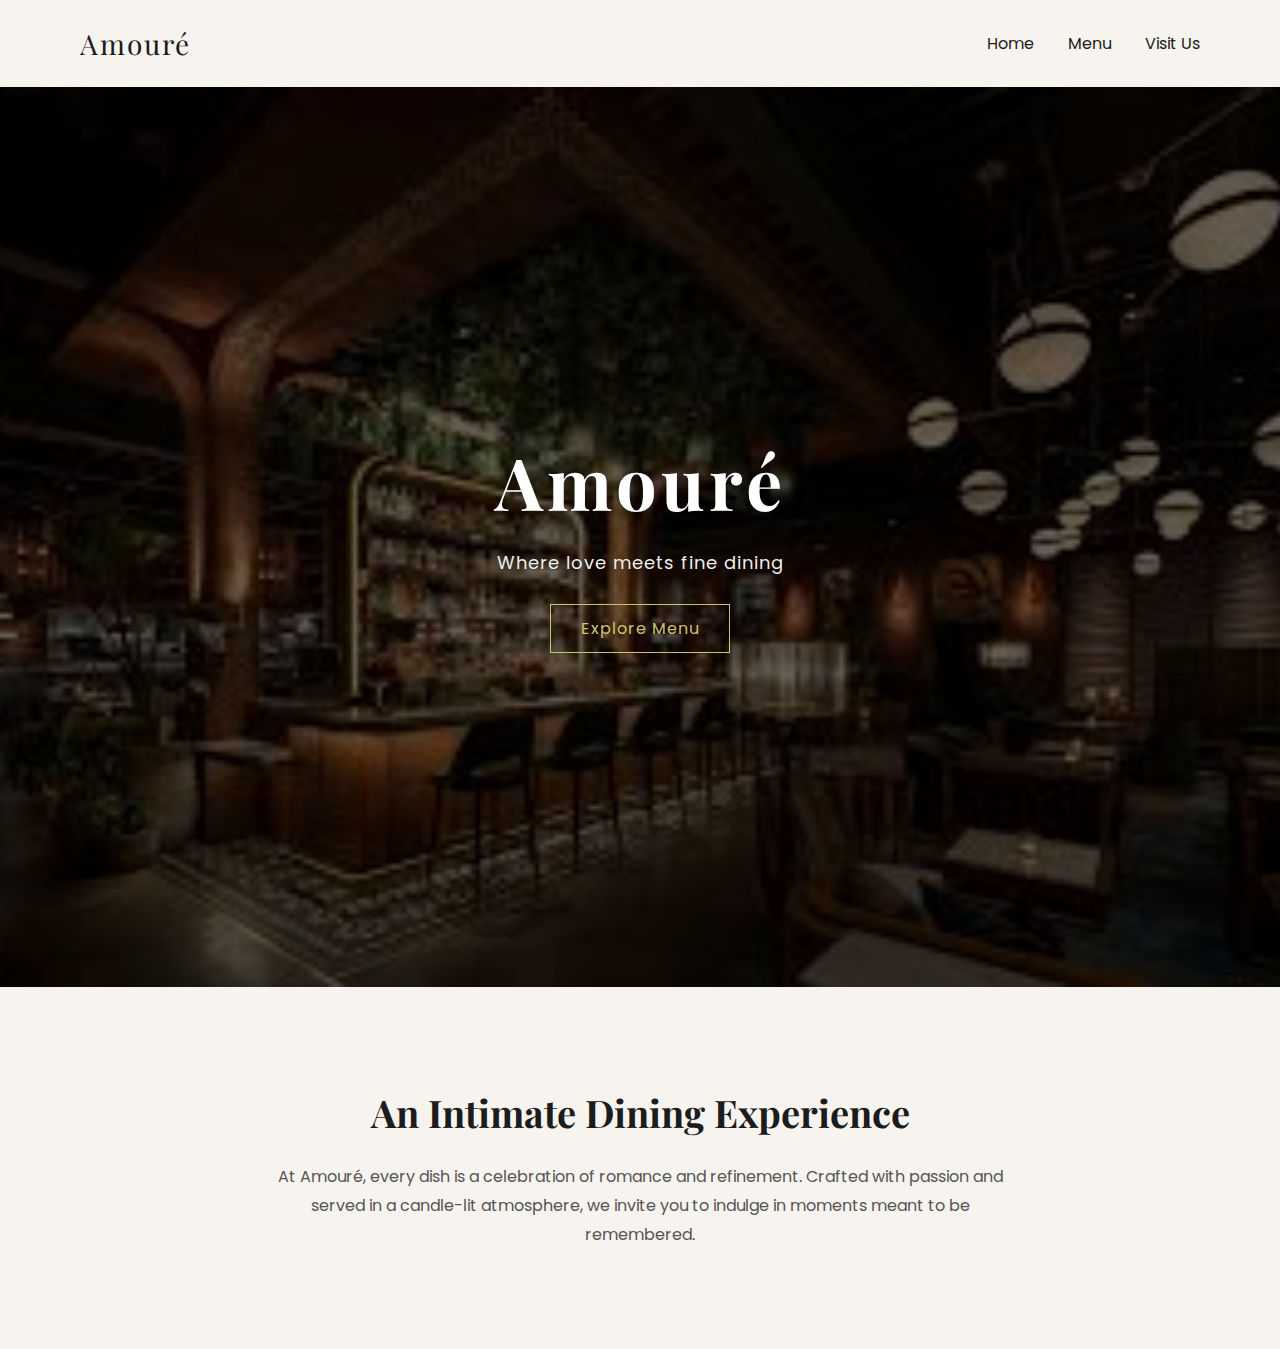
<file: index.html>
<!DOCTYPE html>
<html lang="en">
<head>
    <meta charset="UTF-8">
    <title>Amouré | Fine Dining</title>
    <meta name="viewport" content="width=device-width, initial-scale=1.0">

    <!-- Google Fonts -->
    <link href="https://fonts.googleapis.com/css2?family=Playfair+Display:wght@400;600&family=Poppins:wght@300;400;500&display=swap" rel="stylesheet">

    <!-- CSS -->
    <link rel="stylesheet" href="css/style.css">
</head>
<body>

<!-- ================= NAVBAR ================= -->
<header class="navbar">
    <div class="logo">Amouré</div>
    <nav>
        <a href="index.html">Home</a>
        <a href="menu.html">Menu</a>
        <a href="contact.html">Visit Us</a>
    </nav>
</header>

<!-- ================= HERO ================= -->
<section class="hero">
    <div class="overlay"></div>

    <div class="hero-content reveal">
        <h1>Amouré</h1>
        <p>Where love meets fine dining</p>
        <a href="menu.html" class="btn">Explore Menu</a>
    </div>
</section>

<!-- ================= ABOUT ================= -->
<section class="about-preview reveal">
    <h2>An Intimate Dining Experience</h2>
    <p>
        At Amouré, every dish is a celebration of romance and refinement.
        Crafted with passion and served in a candle-lit atmosphere,
        we invite you to indulge in moments meant to be remembered.
    </p>
</section>

<!-- ================= JS ================= -->
<script src="js/script.js"></script>
</body>
</html>
</file>
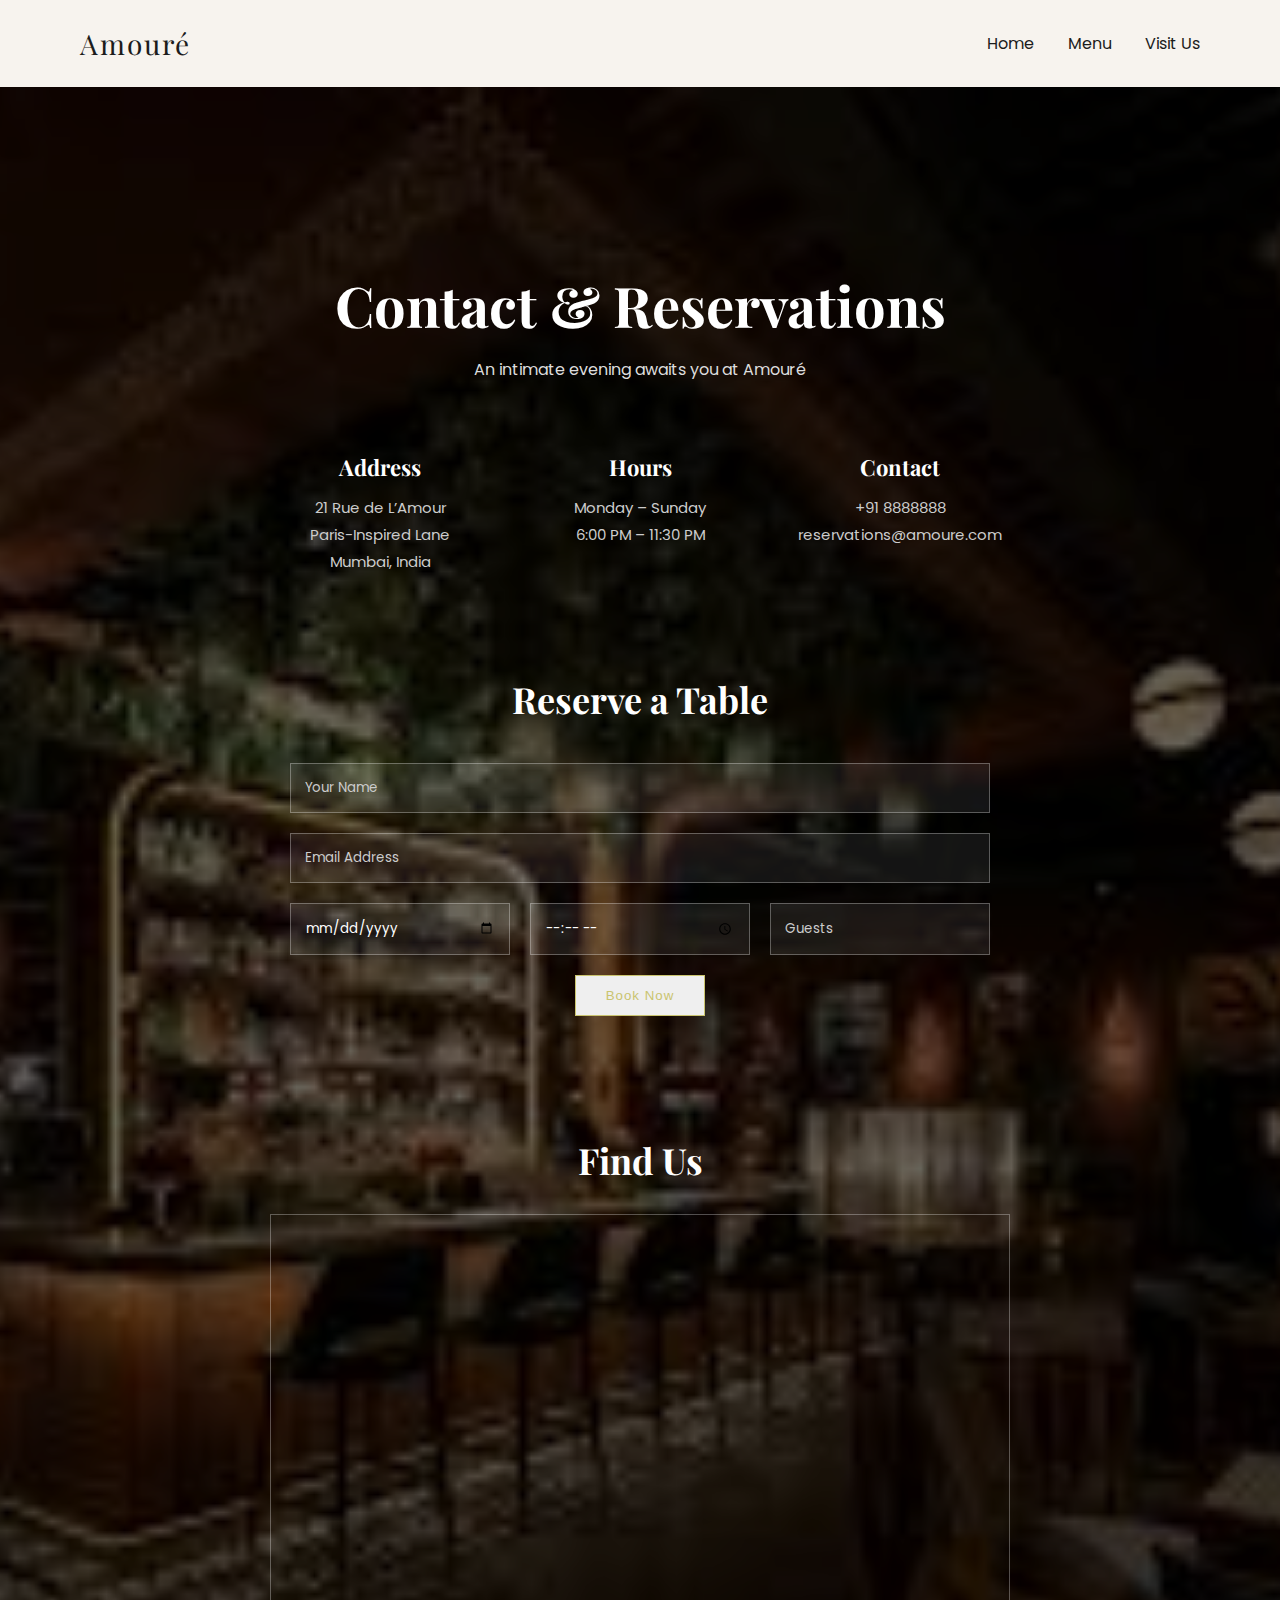
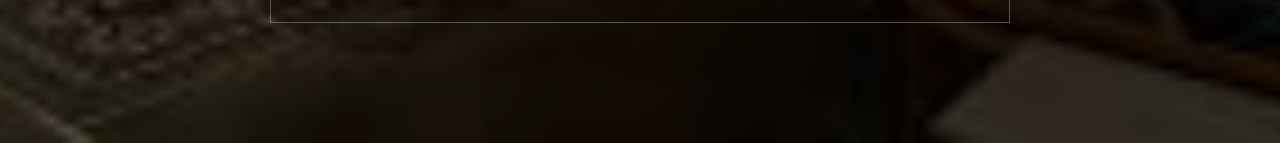
<file: contact.html>
<!DOCTYPE html>
<html lang="en">
<head>
    <meta charset="UTF-8">
    <title>Amouré | Contact & Reservations</title>
    <meta name="viewport" content="width=device-width, initial-scale=1.0">

    <!-- Google Fonts -->
    <link href="https://fonts.googleapis.com/css2?family=Playfair+Display:wght@400;600&family=Poppins:wght@300;400;500&display=swap" rel="stylesheet">

    <!-- CSS -->
    <link rel="stylesheet" href="css/style.css">
</head>
<body>

<!-- Navbar -->
<header class="navbar">
    <div class="logo">Amouré</div>
    <nav>
        <a href="index.html">Home</a>
        <a href="menu.html">Menu</a>
        <a href="contact.html">Visit Us</a>
    </nav>
</header>

<!-- Contact Hero -->
<section class="contact-hero">
    <div class="overlay"></div>

    <div class="contact-content reveal">
        <h1>Contact & Reservations</h1>
        <p class="contact-subtitle">
            An intimate evening awaits you at Amouré
        </p>

        <!-- Contact Info -->
        <div class="contact-box">
            <div class="contact-item">
                <h3>Address</h3>
                <p>
                    21 Rue de L’Amour<br>
                    Paris-Inspired Lane<br>
                    Mumbai, India
                </p>
            </div>

            <div class="contact-item">
                <h3>Hours</h3>
                <p>
                    Monday – Sunday<br>
                    6:00 PM – 11:30 PM
                </p>
            </div>

            <div class="contact-item">
                <h3>Contact</h3>
                <p>
                    +91 8888888 <br>
                    reservations@amoure.com
                </p>
            </div>
        </div>

        <!-- Reservation Form -->
        <div class="reservation">
            <h2>Reserve a Table</h2>

            <form class="reservation-form">
                <input type="text" placeholder="Your Name" required>
                <input type="email" placeholder="Email Address" required>

                <div class="form-row">
                    <input type="date" required>
                    <input type="time" required>
                    <input type="number" placeholder="Guests" min="1" required>
                </div>

                <button type="submit" class="btn">Book Now</button>
            </form>
        </div>

        <!-- Google Map -->
        <div class="map-section">
            <h2>Find Us</h2>
            <div class="map-box">
                <iframe
                    src="https://maps.google.com/maps?q=mumbai&t=&z=13&ie=UTF8&iwloc=&output=embed"
                    loading="lazy">
                </iframe>
            </div>
        </div>

    </div>
</section>

<script src="js/script.js"></script>
</body>
</html>
</file>
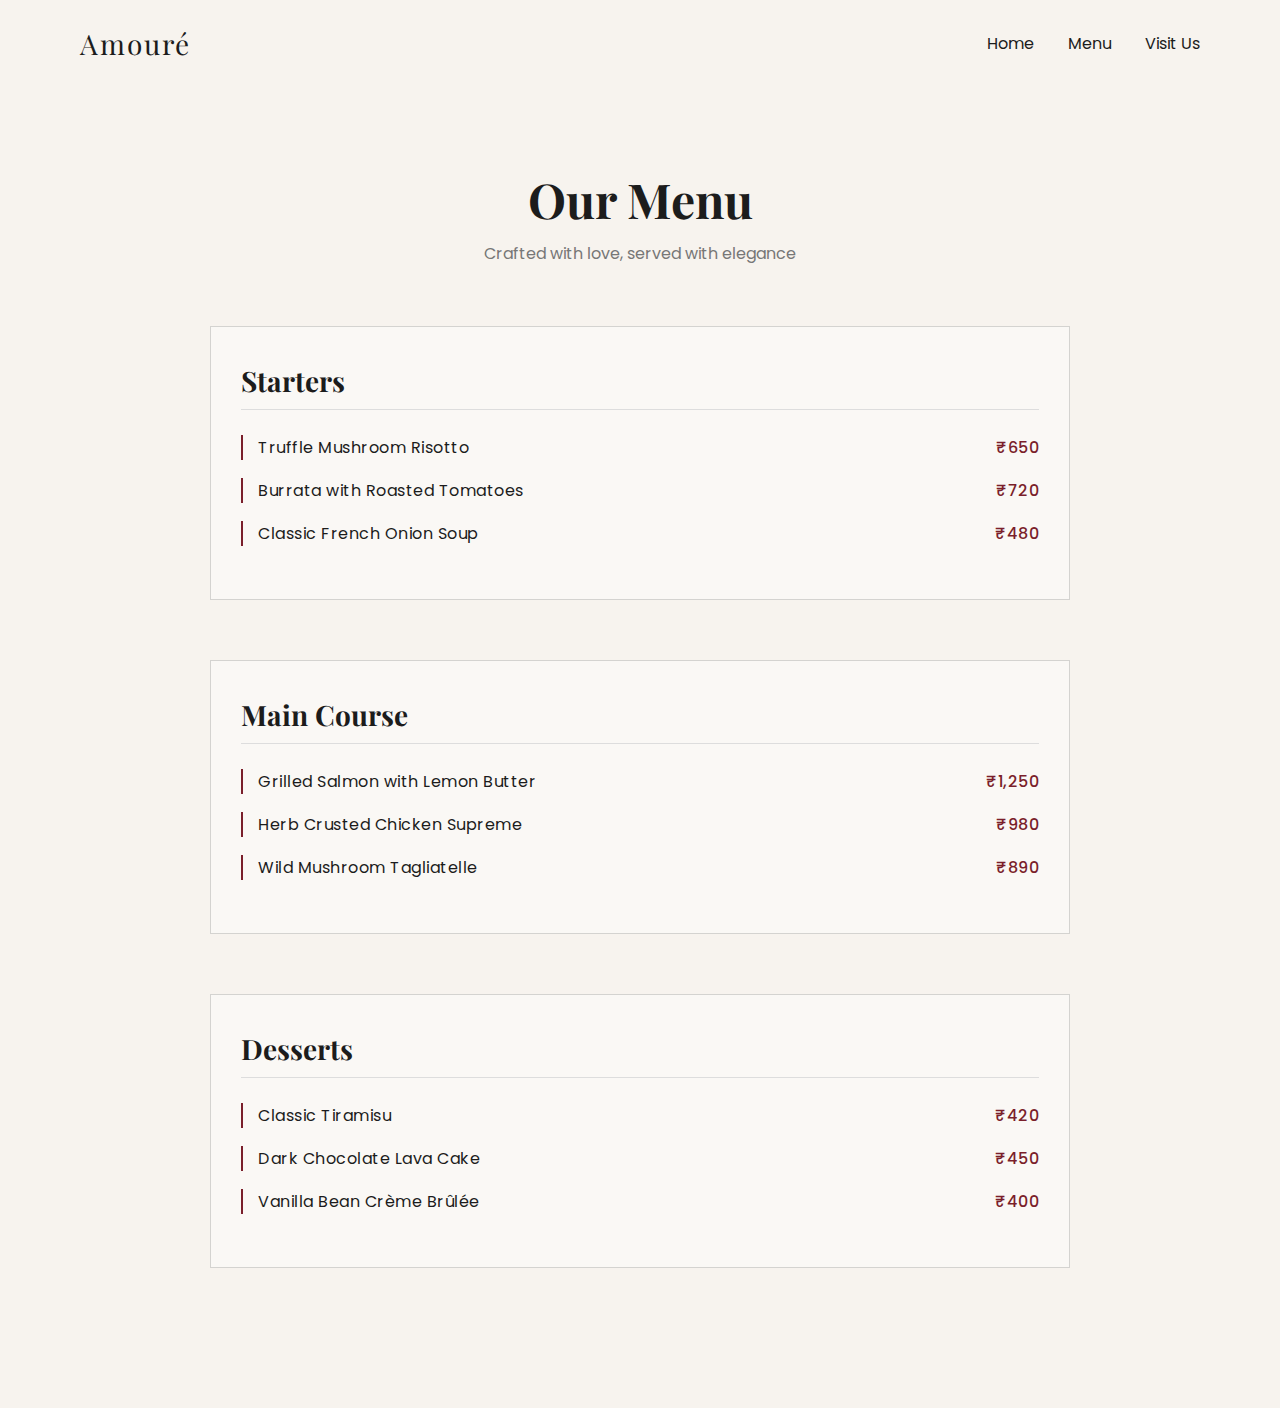
<file: menu.html>
<!DOCTYPE html>
<html lang="en">
<head>
    <meta charset="UTF-8">
    <title>Amouré | Menu</title>
    <meta name="viewport" content="width=device-width, initial-scale=1.0">

    <!-- Google Fonts -->
    <link href="https://fonts.googleapis.com/css2?family=Playfair+Display:wght@400;600&family=Poppins:wght@300;400;500&display=swap" rel="stylesheet">

    <!-- CSS -->
    <link rel="stylesheet" href="css/style.css">
</head>
<body>

    <!-- Navbar -->
    <header class="navbar">
        <div class="logo">Amouré</div>
        <nav>
            <a href="index.html">Home</a>
            <a href="menu.html">Menu</a>
            <a href="contact.html">Visit Us</a>
        </nav>
    </header>

    <!-- Menu Section -->
    <section class="menu">
        <h1>Our Menu</h1>
        <p class="menu-subtitle">Crafted with love, served with elegance</p>

        <!-- Starters -->
        <div class="menu-category">
            <h2>Starters</h2>

            <div class="menu-item">
                <span>Truffle Mushroom Risotto</span>
                <span>₹650</span>
            </div>

            <div class="menu-item">
                <span>Burrata with Roasted Tomatoes</span>
                <span>₹720</span>
            </div>

            <div class="menu-item">
                <span>Classic French Onion Soup</span>
                <span>₹480</span>
            </div>
        </div>

        <!-- Main Course -->
        <div class="menu-category">
            <h2>Main Course</h2>

            <div class="menu-item">
                <span>Grilled Salmon with Lemon Butter</span>
                <span>₹1,250</span>
            </div>

            <div class="menu-item">
                <span>Herb Crusted Chicken Supreme</span>
                <span>₹980</span>
            </div>

            <div class="menu-item">
                <span>Wild Mushroom Tagliatelle</span>
                <span>₹890</span>
            </div>
        </div>

        <!-- Desserts -->
        <div class="menu-category">
            <h2>Desserts</h2>

            <div class="menu-item">
                <span>Classic Tiramisu</span>
                <span>₹420</span>
            </div>

            <div class="menu-item">
                <span>Dark Chocolate Lava Cake</span>
                <span>₹450</span>
            </div>

            <div class="menu-item">
                <span>Vanilla Bean Crème Brûlée</span>
                <span>₹400</span>
            </div>
        </div>
    </section>

</body>
</html>
</file>
<file: css/style.css>
/* Reset */
* {
    margin: 0;
    padding: 0;
    box-sizing: border-box;
}

/* Body */
body {
    font-family: 'Poppins', sans-serif;
    background-color: #F7F3EE;
    color: #1C1C1C;
}

/* Navbar */
.navbar {
    display: flex;
    justify-content: space-between;
    align-items: center;
    padding: 25px 80px;
}

.logo {
    font-family: 'Playfair Display', serif;
    font-size: 28px;
    letter-spacing: 2px;
}

.navbar nav a {
    margin-left: 30px;
    text-decoration: none;
    color: #1C1C1C;
    font-weight: 400;
    position: relative;
}

/* Hover underline effect */
.navbar nav a::after {
    content: '';
    width: 0%;
    height: 1px;
    background: #7A1F2B;
    position: absolute;
    left: 0;
    bottom: -5px;
    transition: 0.3s;
}

.navbar nav a:hover::after {
    width: 100%;
}

/* Hero Section */
.hero {
    height: 90vh;
    display: flex;
    align-items: center;
    justify-content: center;
    text-align: center;
    padding: 0 20px;
}

.hero h1 {
    font-family: 'Playfair Display', serif;
    font-size: 56px;
    margin-bottom: 20px;
}

.hero p {
    font-size: 18px;
    margin-bottom: 35px;
    color: #555;
}

/* Button */
.btn {
    padding: 12px 30px;
    text-decoration: none;
    border: 1px solid #cac46f;
    color: #cac46f;
    transition: 0.3s;
    letter-spacing: 1px;
}

.btn:hover {
    background-color: #7A1F2B;
    color: #fff;
}
/* Menu Page */
.menu {
    padding: 80px 20px;
    max-width: 900px;
    margin: auto;
    text-align: center;
}

.menu h1 {
    font-family: 'Playfair Display', serif;
    font-size: 48px;
    margin-bottom: 10px;
}

.menu-subtitle {
    color: #777;
    margin-bottom: 60px;
    font-size: 16px;
}

/* Menu Category */
.menu-category {
    margin-bottom: 60px;
    text-align: left;
}

.menu-category h2 {
    font-family: 'Playfair Display', serif;
    font-size: 28px;
    margin-bottom: 25px;
    border-bottom: 1px solid #ddd;
    padding-bottom: 10px;
}

/* Menu Item */
.menu-item {
    display: flex;
    justify-content: space-between;
    margin-bottom: 18px;
    font-size: 16px;
    letter-spacing: 0.5px;
}

.menu-item span:last-child {
    color: #7A1F2B;
    font-weight: 500;
}
/* Elegant Hero */
.hero {
    position: relative;
    height: 100vh;
    background: url("../images/hero.jpg") center/cover no-repeat;
    display: flex;
    align-items: center;
    justify-content: center;
}

.overlay {
    position: absolute;
    inset: 0;
    background: rgba(0, 0, 0, 0.55);
}

.hero-content {
    position: relative;
    text-align: center;
    color: #fff;
    max-width: 700px;
    animation: fadeUp 1.5s ease;
}

.hero-content h1 {
    font-family: 'Playfair Display', serif;
    font-size: 72px;
    letter-spacing: 4px;
    margin-bottom: 20px;
}

.hero-content p {
    font-size: 18px;
    letter-spacing: 1px;
    margin-bottom: 40px;
    color: #eee;
}

/* About Preview */
.about-preview {
    padding: 100px 20px;
    text-align: center;
    max-width: 800px;
    margin: auto;
}

.about-preview h2 {
    font-family: 'Playfair Display', serif;
    font-size: 38px;
    margin-bottom: 25px;
}

.about-preview p {
    font-size: 16px;
    color: #555;
    line-height: 1.8;
}

/* Animation */
@keyframes fadeUp {
    from {
        opacity: 0;
        transform: translateY(30px);
    }
    to {
        opacity: 1;
        transform: translateY(0);
    }
}
/* Contact Page */
.contact {
    min-height: 100vh;
    padding: 180px 20px 80px;
    text-align: center;
}

.contact h1 {
    font-family: 'Playfair Display', serif;
    font-size: 48px;
    margin-bottom: 15px;
}

.contact-subtitle {
    font-size: 16px;
    color: #777;
    margin-bottom: 70px;
}

/* Contact Box */
.contact-box {
    max-width: 900px;
    margin: auto;
    display: flex;
    justify-content: space-between;
    gap: 40px;
    flex-wrap: wrap;
}

.contact-item {
    flex: 1;
    min-width: 250px;
}

.contact-item h3 {
    font-family: 'Playfair Display', serif;
    font-size: 22px;
    margin-bottom: 15px;
}

.contact-item p {
    font-size: 15px;
    color: #555;
    line-height: 1.9;
}
/* Reservation Form */
.reservation {
    margin-top: 100px;
}

.reservation h2 {
    font-family: 'Playfair Display', serif;
    font-size: 36px;
    margin-bottom: 40px;
}

.reservation-form {
    max-width: 700px;
    margin: auto;
}

.reservation-form input {
    width: 100%;
    padding: 14px;
    margin-bottom: 20px;
    border: 1px solid #ddd;
    font-family: 'Poppins', sans-serif;
    background: transparent;
}

.form-row {
    display: flex;
    gap: 20px;
}

.form-row input {
    flex: 1;
}
/* Map */
.map {
    margin-top: 100px;
}

.map iframe {
    width: 100%;
    height: 400px;
    border: none;
    filter: grayscale(100%);
}
/* Hover Effects */
.menu-item:hover {
    transform: translateX(5px);
    transition: 0.3s;
}

.contact-item:hover {
    transform: translateY(-5px);
    transition: 0.3s;
}

.btn:hover {
    letter-spacing: 2px;
}
/* Responsive Design */
@media (max-width: 768px) {

    .navbar {
        padding: 20px 30px;
    }

    .navbar nav a {
        margin-left: 15px;
        font-size: 14px;
    }

    .hero-content h1 {
        font-size: 48px;
    }

    .menu {
        padding: 60px 15px;
    }

    .form-row {
        flex-direction: column;
    }

    .contact-box {
        flex-direction: column;
        text-align: center;
    }
}
/* Contact Hero */
.contact-hero {
    position: relative;
    min-height: 100vh;
    background: url("../images/hero.jpg") center/cover no-repeat;
    padding: 180px 20px 120px;
    display: flex;
    justify-content: center;
}

.overlay {
    position: absolute;
    inset: 0;
    background: rgba(0, 0, 0, 0.6);
    z-index: 1;
}

.contact-content {
    position: relative;
    z-index: 2;
    max-width: 900px;
    text-align: center;
    color: #fff;
}

/* Headings */
.contact-content h1 {
    font-family: 'Playfair Display', serif;
    font-size: 56px;
    margin-bottom: 15px;
}

.contact-subtitle {
    color: #ddd;
    margin-bottom: 70px;
}

/* Contact Info */
.contact-box {
    display: flex;
    gap: 40px;
    justify-content: space-between;
    flex-wrap: wrap;
    margin-bottom: 100px;
}

.contact-item {
    flex: 1;
    min-width: 220px;
}

.contact-item h3 {
    font-family: 'Playfair Display', serif;
    font-size: 22px;
    margin-bottom: 12px;
}

.contact-item p {
    color: #ccc;
    line-height: 1.8;
}

/* Reservation */
.reservation h2 {
    font-family: 'Playfair Display', serif;
    font-size: 36px;
    margin-bottom: 40px;
}

.reservation-form {
    max-width: 700px;
    margin: auto;
}

.reservation-form input {
    width: 100%;
    padding: 14px;
    margin-bottom: 20px;
    background: rgba(255, 255, 255, 0.08);
    border: 1px solid rgba(255, 255, 255, 0.3);
    color: #fff;
    font-family: 'Poppins', sans-serif;
}

.reservation-form input::placeholder {
    color: #ccc;
}

.form-row {
    display: flex;
    gap: 20px;
}

.form-row input {
    flex: 1;
}

.overlay {
    position: absolute;
    inset: 0;
    background: rgba(0, 0, 0, 0.6);
    z-index: 1;
    pointer-events: none; /* 🔥 THIS FIXES BUTTON CLICKS */
}
.hero-content {
    position: relative;
    z-index: 2;
}
/* Google Map Section */
.map-section {
    margin-top: 120px;
}

.map-section h2 {
    font-family: 'Playfair Display', serif;
    font-size: 36px;
    margin-bottom: 30px;
    color: #fff;
}

.map-box {
    border: 1px solid rgba(255, 255, 255, 0.3);
    overflow: hidden;
}

.map-box iframe {
    width: 100%;
    height: 400px;
    border: none;
    filter: grayscale(100%);
}
.menu-item {
    padding-left: 15px;
    border-left: 2px solid #7A1F2B;
}
/* Menu Category Card */
.menu-category {
    padding: 35px 30px;
    border: 1px solid rgba(0, 0, 0, 0.15);
    margin-bottom: 60px;
    background: rgba(255, 255, 255, 0.4);
}
</file>
